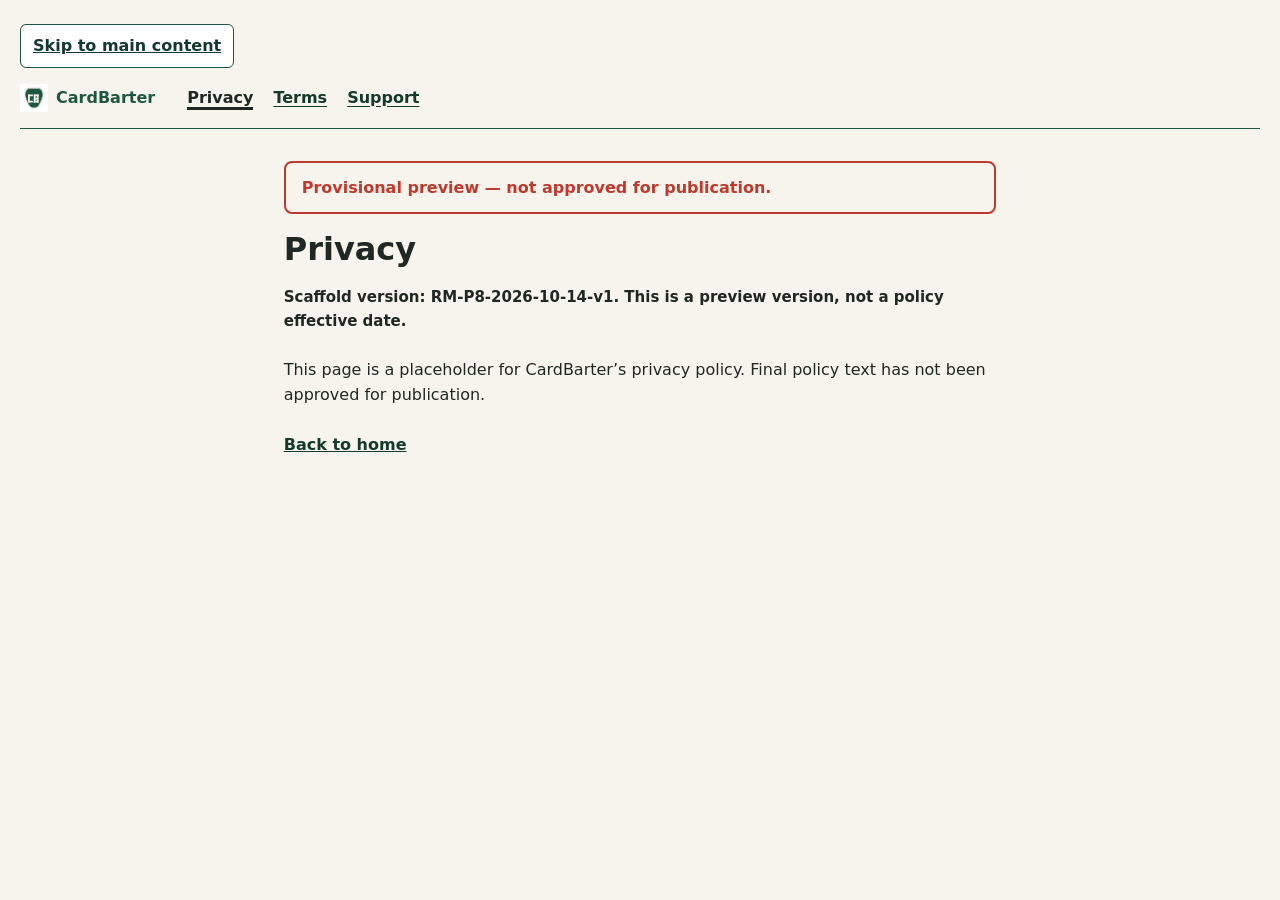
<file: privacy/index.html>
<!doctype html>
<html lang="en">
<head>
  <meta charset="utf-8" />
  <meta name="viewport" content="width=device-width, initial-scale=1" />
  <meta name="robots" content="noindex, nofollow" />
  <title>Privacy — provisional | CardBarter</title>
  <link rel="stylesheet" href="/styles.css" />
  <link rel="stylesheet" href="/policy.css" />
</head>
<body class="policy-page">
  <a class="skip-link" href="#main">Skip to main content</a>
  <header class="policy-header">
    <p class="policy-brand">
      <img src="/assets/icon.svg" alt="" class="policy-brand-icon" />
      <span>CardBarter</span>
    </p>
    <nav aria-label="Policy">
      <ul class="policy-nav">
        <li><a href="/privacy" aria-current="page">Privacy</a></li>
        <li><a href="/terms">Terms</a></li>
        <li><a href="/support">Support</a></li>
      </ul>
    </nav>
  </header>
  <main id="main" class="policy-main">
    <p class="policy-notice">Provisional preview — not approved for publication.</p>
    <h1>Privacy</h1>
    <p class="policy-version">Scaffold version: RM-P8-2026-10-14-v1. This is a preview version, not a policy effective date.</p>
    <p class="policy-body">This page is a placeholder for CardBarter’s privacy policy. Final policy text has not been approved for publication.</p>
    <p class="policy-back"><a href="/">Back to home</a></p>
  </main>
</body>
</html>
</file>
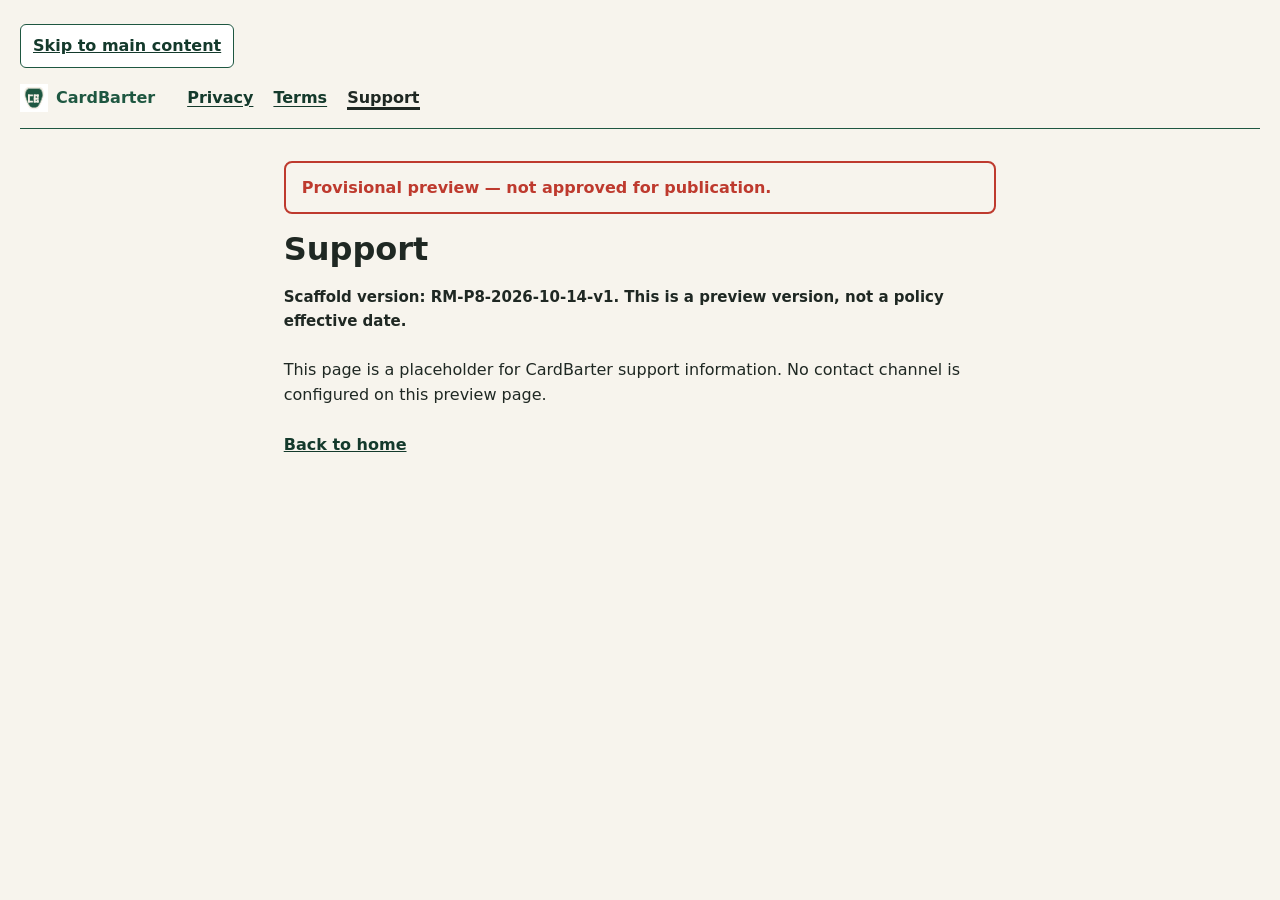
<file: support/index.html>
<!doctype html>
<html lang="en">
<head>
  <meta charset="utf-8" />
  <meta name="viewport" content="width=device-width, initial-scale=1" />
  <meta name="robots" content="noindex, nofollow" />
  <title>Support — provisional | CardBarter</title>
  <link rel="stylesheet" href="/styles.css" />
  <link rel="stylesheet" href="/policy.css" />
</head>
<body class="policy-page">
  <a class="skip-link" href="#main">Skip to main content</a>
  <header class="policy-header">
    <p class="policy-brand">
      <img src="/assets/icon.svg" alt="" class="policy-brand-icon" />
      <span>CardBarter</span>
    </p>
    <nav aria-label="Policy">
      <ul class="policy-nav">
        <li><a href="/privacy">Privacy</a></li>
        <li><a href="/terms">Terms</a></li>
        <li><a href="/support" aria-current="page">Support</a></li>
      </ul>
    </nav>
  </header>
  <main id="main" class="policy-main">
    <p class="policy-notice">Provisional preview — not approved for publication.</p>
    <h1>Support</h1>
    <p class="policy-version">Scaffold version: RM-P8-2026-10-14-v1. This is a preview version, not a policy effective date.</p>
    <p class="policy-body">This page is a placeholder for CardBarter support information. No contact channel is configured on this preview page.</p>
    <p class="policy-back"><a href="/">Back to home</a></p>
  </main>
</body>
</html>
</file>
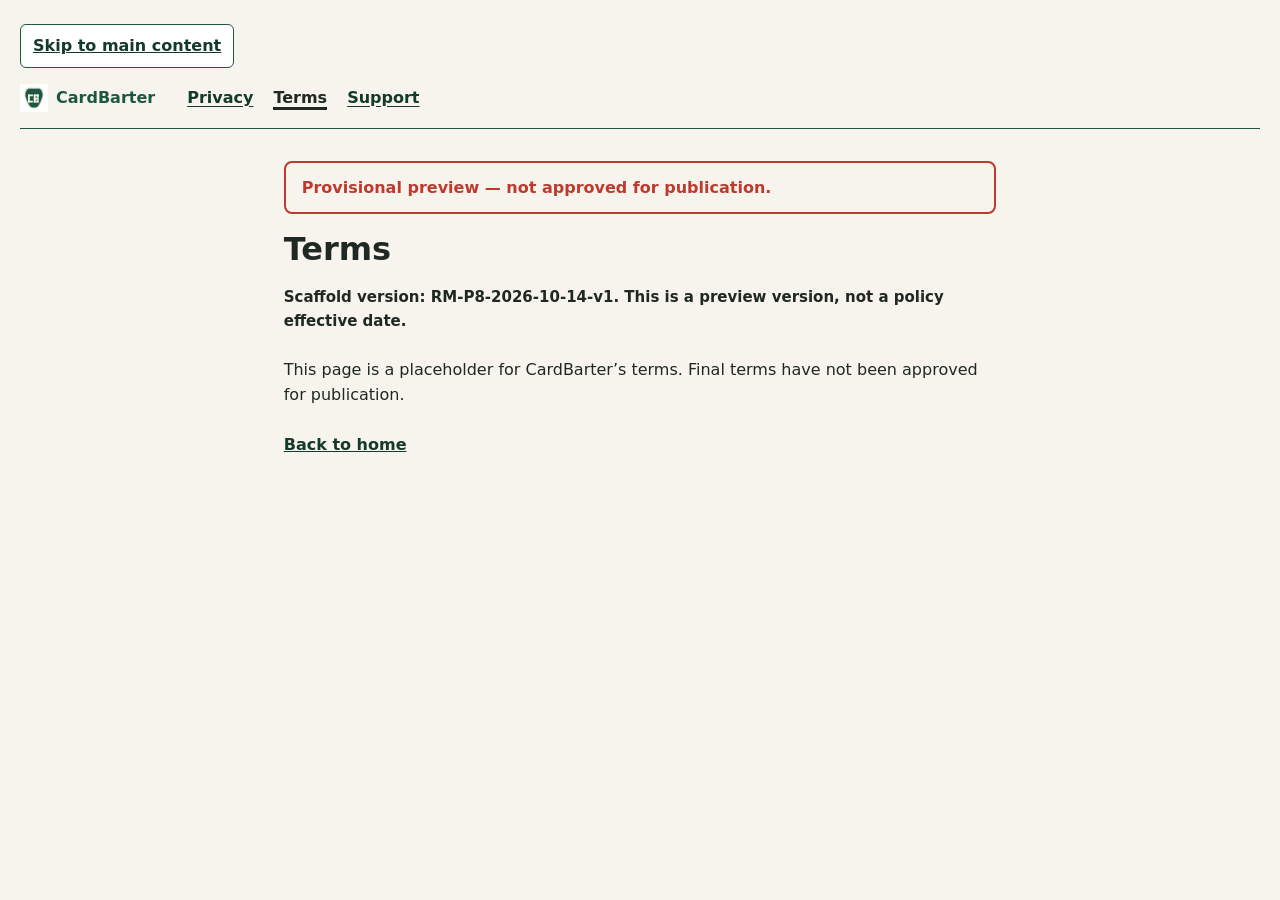
<file: terms/index.html>
<!doctype html>
<html lang="en">
<head>
  <meta charset="utf-8" />
  <meta name="viewport" content="width=device-width, initial-scale=1" />
  <meta name="robots" content="noindex, nofollow" />
  <title>Terms — provisional | CardBarter</title>
  <link rel="stylesheet" href="/styles.css" />
  <link rel="stylesheet" href="/policy.css" />
</head>
<body class="policy-page">
  <a class="skip-link" href="#main">Skip to main content</a>
  <header class="policy-header">
    <p class="policy-brand">
      <img src="/assets/icon.svg" alt="" class="policy-brand-icon" />
      <span>CardBarter</span>
    </p>
    <nav aria-label="Policy">
      <ul class="policy-nav">
        <li><a href="/privacy">Privacy</a></li>
        <li><a href="/terms" aria-current="page">Terms</a></li>
        <li><a href="/support">Support</a></li>
      </ul>
    </nav>
  </header>
  <main id="main" class="policy-main">
    <p class="policy-notice">Provisional preview — not approved for publication.</p>
    <h1>Terms</h1>
    <p class="policy-version">Scaffold version: RM-P8-2026-10-14-v1. This is a preview version, not a policy effective date.</p>
    <p class="policy-body">This page is a placeholder for CardBarter’s terms. Final terms have not been approved for publication.</p>
    <p class="policy-back"><a href="/">Back to home</a></p>
  </main>
</body>
</html>
</file>
<file: styles.css>
:root {
  --green-700: #1E5741;
  --green-900: #143A2C;
  --paper-200: #F4EFE6;
  --paper-100: #F7F4ED;
  --ink-900: #1F2823;
  --ember-600: #B96A3C;
  --gold-600: #A87B2D;
  --red-signal: #BE3A2E;
  --blue-700: #35618E;
}

* {
  box-sizing: border-box;
}

html {
  scroll-behavior: smooth;
}

body {
  font-family: "Hanken Grotesk", system-ui, sans-serif;
  background-color: var(--paper-100);
  color: var(--ink-900);
  -webkit-font-smoothing: antialiased;
  -moz-osx-font-smoothing: grayscale;
  margin: 0;
}

@media (prefers-reduced-motion: reduce) {
  html {
    scroll-behavior: auto;
  }
  *, *::before, *::after {
    animation-duration: 0.01ms !important;
    animation-iteration-count: 1 !important;
    transition-duration: 0.01ms !important;
  }
}

/* Fluid easing */
.ease-fluid {
  transition-timing-function: cubic-bezier(0.32, 0.72, 0, 1);
}

/* Reveal animation */
.reveal-up {
  opacity: 0;
  transform: translateY(24px);
  transition: opacity 700ms cubic-bezier(0.32, 0.72, 0, 1), transform 700ms cubic-bezier(0.32, 0.72, 0, 1);
  will-change: transform, opacity;
}

.reveal-up.visible {
  opacity: 1;
  transform: translateY(0);
}

/* Nav pill */
.nav-pill {
  position: fixed;
  top: 1rem;
  left: 50%;
  transform: translateX(-50%);
  z-index: 50;
  display: flex;
  align-items: center;
  flex-wrap: nowrap;
  gap: 0.75rem;
  background: rgba(255, 255, 255, 0.94);
  backdrop-filter: blur(20px);
  -webkit-backdrop-filter: blur(20px);
  border: 1px solid rgba(30, 87, 65, 0.1);
  border-radius: 9999px;
  padding: 0.5rem 0.75rem 0.5rem 1rem;
  box-shadow: 0 8px 32px rgba(30, 87, 65, 0.08);
  max-width: calc(100% - 2rem);
  white-space: nowrap;
}

.nav-pill .brand-link {
  display: flex;
  align-items: center;
  gap: 0.5rem;
  text-decoration: none;
  flex-shrink: 0;
}

.brand-icon {
  display: block;
  width: 1.75rem;
  height: 1.75rem;
  flex-shrink: 0;
}

.nav-link {
  font-size: 0.75rem;
  font-weight: 500;
  color: rgba(31, 40, 35, 0.65);
  text-decoration: none;
  transition: color 300ms cubic-bezier(0.32, 0.72, 0, 1);
}

.nav-link:hover {
  color: var(--green-700);
}

/* Button-in-button CTA */
.cta-primary {
  display: inline-flex;
  align-items: center;
  gap: 0.75rem;
  background-color: var(--green-700);
  color: var(--paper-100);
  font-weight: 700;
  font-size: 0.875rem;
  padding: 0.875rem 1.5rem;
  border-radius: 9999px;
  text-decoration: none;
  transition: background-color 300ms cubic-bezier(0.32, 0.72, 0, 1), transform 300ms cubic-bezier(0.32, 0.72, 0, 1);
}

.cta-primary:hover {
  background-color: var(--green-900);
  transform: scale(1.02);
}

.cta-primary:active {
  transform: scale(0.98);
}

.cta-primary .cta-icon {
  display: inline-flex;
  align-items: center;
  justify-content: center;
  width: 1.75rem;
  height: 1.75rem;
  border-radius: 9999px;
  background-color: rgba(247, 244, 237, 0.15);
  transition: transform 300ms cubic-bezier(0.32, 0.72, 0, 1), background-color 300ms cubic-bezier(0.32, 0.72, 0, 1);
}

.cta-primary:hover .cta-icon {
  transform: translateX(2px) translateY(-1px);
  background-color: rgba(247, 244, 237, 0.22);
}

.cta-secondary {
  display: inline-flex;
  align-items: center;
  gap: 0.75rem;
  background-color: var(--paper-100);
  color: var(--green-700);
  font-weight: 700;
  font-size: 0.875rem;
  padding: 0.875rem 1.5rem;
  border-radius: 9999px;
  text-decoration: none;
  transition: background-color 300ms cubic-bezier(0.32, 0.72, 0, 1), transform 300ms cubic-bezier(0.32, 0.72, 0, 1);
}

.cta-secondary:hover {
  background-color: #fff;
  transform: scale(1.02);
}

.cta-secondary:active {
  transform: scale(0.98);
}

.cta-secondary .cta-icon {
  display: inline-flex;
  align-items: center;
  justify-content: center;
  width: 1.75rem;
  height: 1.75rem;
  border-radius: 9999px;
  background-color: rgba(30, 87, 65, 0.08);
  transition: transform 300ms cubic-bezier(0.32, 0.72, 0, 1);
}

.cta-secondary:hover .cta-icon {
  transform: translateX(2px) translateY(-1px);
}

/* Double-bezel cards */
.card-shell {
  position: relative;
  border-radius: 2rem;
  padding: 0.5rem;
  background: rgba(30, 87, 65, 0.03);
  border: 1px solid rgba(30, 87, 65, 0.06);
}

.card-inner {
  background: #fff;
  border-radius: calc(2rem - 0.5rem);
  padding: 2rem;
  height: 100%;
  box-shadow: inset 0 1px 0 rgba(255, 255, 255, 0.8), 0 12px 40px rgba(30, 87, 65, 0.04);
}

.card-green {
  background: var(--green-700);
  color: var(--paper-100);
  border: 1px solid rgba(255, 255, 255, 0.08);
}

.card-green .card-inner {
  background: var(--green-700);
  box-shadow: inset 0 1px 0 rgba(255, 255, 255, 0.1);
}

.card-paper .card-inner {
  background: var(--paper-200);
}

/* Hero image container */
.hero-frame {
  position: relative;
  border-radius: 2rem;
  padding: 0.5rem;
  background: rgba(30, 87, 65, 0.05);
}

.hero-frame img {
  position: relative;
  display: block;
  width: 100%;
  border-radius: calc(2rem - 0.5rem);
  box-shadow: 0 32px 100px rgba(30, 87, 65, 0.18);
}

/* Toggle pill */
.toggle-pill {
  transition: all 400ms cubic-bezier(0.32, 0.72, 0, 1);
}

/* Eyebrow */
.eyebrow {
  font-size: 0.6875rem;
  font-weight: 700;
  text-transform: uppercase;
  letter-spacing: 0.18em;
  color: var(--ember-600);
}

/* Section spacing */
.section {
  padding-top: 6rem;
  padding-bottom: 6rem;
}

@media (min-width: 1024px) {
  .section {
    padding-top: 8rem;
    padding-bottom: 8rem;
  }
}

/* Typography */
.display-hero {
  font-size: clamp(2.25rem, 5.5vw, 5rem);
  line-height: 0.95;
  letter-spacing: -0.025em;
  font-weight: 800;
}

.display-section {
  font-size: clamp(1.75rem, 3vw, 3rem);
  line-height: 1.05;
  letter-spacing: -0.02em;
  font-weight: 800;
}

.body-large {
  font-size: 1.125rem;
  line-height: 1.6;
  color: rgba(31, 40, 35, 0.7);
}

.body-small {
  font-size: 0.9375rem;
  line-height: 1.6;
  color: rgba(31, 40, 35, 0.7);
}

/* Container */
.container {
  width: 100%;
  max-width: 1200px;
  margin-left: auto;
  margin-right: auto;
  padding-left: 1.5rem;
  padding-right: 1.5rem;
}

@media (min-width: 1024px) {
  .container {
    padding-left: 2rem;
    padding-right: 2rem;
  }
}

/* Grid helpers */
.bento-grid {
  display: grid;
  gap: 1.5rem;
}

@media (min-width: 768px) {
  .bento-grid {
    grid-template-columns: repeat(12, 1fr);
  }
  .bento-col-7 { grid-column: span 7; }
  .bento-col-5 { grid-column: span 5; }
  .bento-col-4 { grid-column: span 4; }
}

@media (max-width: 767px) {
  .bento-col-7, .bento-col-5, .bento-col-4 {
    grid-column: span 1;
  }
}

/* Reduced motion */
@media (prefers-reduced-motion: reduce) {
  .reveal-up {
    opacity: 1;
    transform: none;
    transition: none;
  }
  .cta-primary, .cta-secondary, .cta-icon {
    transition: none;
  }
}

/* Footer */
.footer {
  border-top: 1px solid rgba(30, 87, 65, 0.1);
  padding-top: 3rem;
  padding-bottom: 3rem;
}

.footer-link {
  font-size: 0.75rem;
  font-weight: 500;
  color: rgba(31, 40, 35, 0.6);
  text-decoration: none;
  transition: color 300ms cubic-bezier(0.32, 0.72, 0, 1);
}

.footer-link:hover {
  color: var(--green-700);
}
</file>
<file: policy.css>
/* RM-P8 policy/support route styles.
   Every selector is scoped under .policy-page. Normal document flow only:
   no positioning, no hiding, no off-screen text. The skip link stays visible
   in the normal flow, so no skip-link-only hiding rule exists here. */

.policy-page {
  margin: 0;
  padding: 1.5rem 1.25rem 3rem;
  background-color: #F7F4ED;
  color: #1F2823;
  font-family: system-ui, -apple-system, "Segoe UI", Roboto, "Helvetica Neue", Arial, sans-serif;
  font-size: 1rem;
  line-height: 1.6;
}

.policy-page .skip-link {
  display: inline-block;
  margin-block-end: 1rem;
  padding: 0.5rem 0.75rem;
  border: 1px solid #1E5741;
  border-radius: 0.375rem;
  background-color: #FFFFFF;
  color: #143A2C;
  font-weight: 700;
  text-decoration: underline;
}

.policy-page .policy-header {
  display: flex;
  flex-wrap: wrap;
  align-items: center;
  gap: 1rem 2rem;
  padding-block-end: 1rem;
  border-block-end: 1px solid #1E5741;
}

.policy-page .policy-brand {
  display: flex;
  align-items: center;
  gap: 0.5rem;
  margin: 0;
  color: #1E5741;
  font-weight: 700;
}

.policy-page .policy-brand-icon {
  display: block;
  inline-size: 1.75rem;
  block-size: 1.75rem;
}

.policy-page .policy-nav {
  display: flex;
  flex-wrap: wrap;
  gap: 0.5rem 1.25rem;
  margin: 0;
  padding: 0;
  list-style: none;
}

.policy-page .policy-nav a {
  color: #143A2C;
  font-weight: 600;
  text-decoration: underline;
  text-underline-offset: 0.2em;
}

.policy-page .policy-nav a[aria-current="page"] {
  border-block-end: 3px solid #1F2823;
  color: #1F2823;
  font-weight: 800;
  text-decoration: none;
}

.policy-page .policy-main {
  max-inline-size: 70ch;
  margin-inline: auto;
  padding-block-start: 2rem;
}

.policy-page h1 {
  margin-block: 0 1rem;
  font-size: 2rem;
  line-height: 1.2;
}

.policy-page .policy-notice {
  margin-block: 0 1rem;
  padding: 0.75rem 1rem;
  border: 2px solid #BE3A2E;
  border-radius: 0.5rem;
  color: #BE3A2E;
  font-weight: 700;
}

.policy-page .policy-version {
  margin-block: 0 1.5rem;
  color: #1F2823;
  font-size: 0.9375rem;
  font-weight: 600;
}

.policy-page .policy-body {
  margin-block: 0 1.5rem;
}

.policy-page .policy-back a {
  color: #143A2C;
  font-weight: 700;
}

.policy-page :focus-visible {
  outline: 3px solid #35618E;
  outline-offset: 2px;
}

@media print {
  .policy-page {
    background-color: #FFFFFF;
    color: #000000;
  }

  .policy-page .policy-notice {
    border-color: #000000;
    color: #000000;
  }

  .policy-page .policy-version {
    color: #000000;
  }

  .policy-page .policy-nav a,
  .policy-page .policy-brand,
  .policy-page .policy-back a {
    color: #000000;
  }
}
</file>
